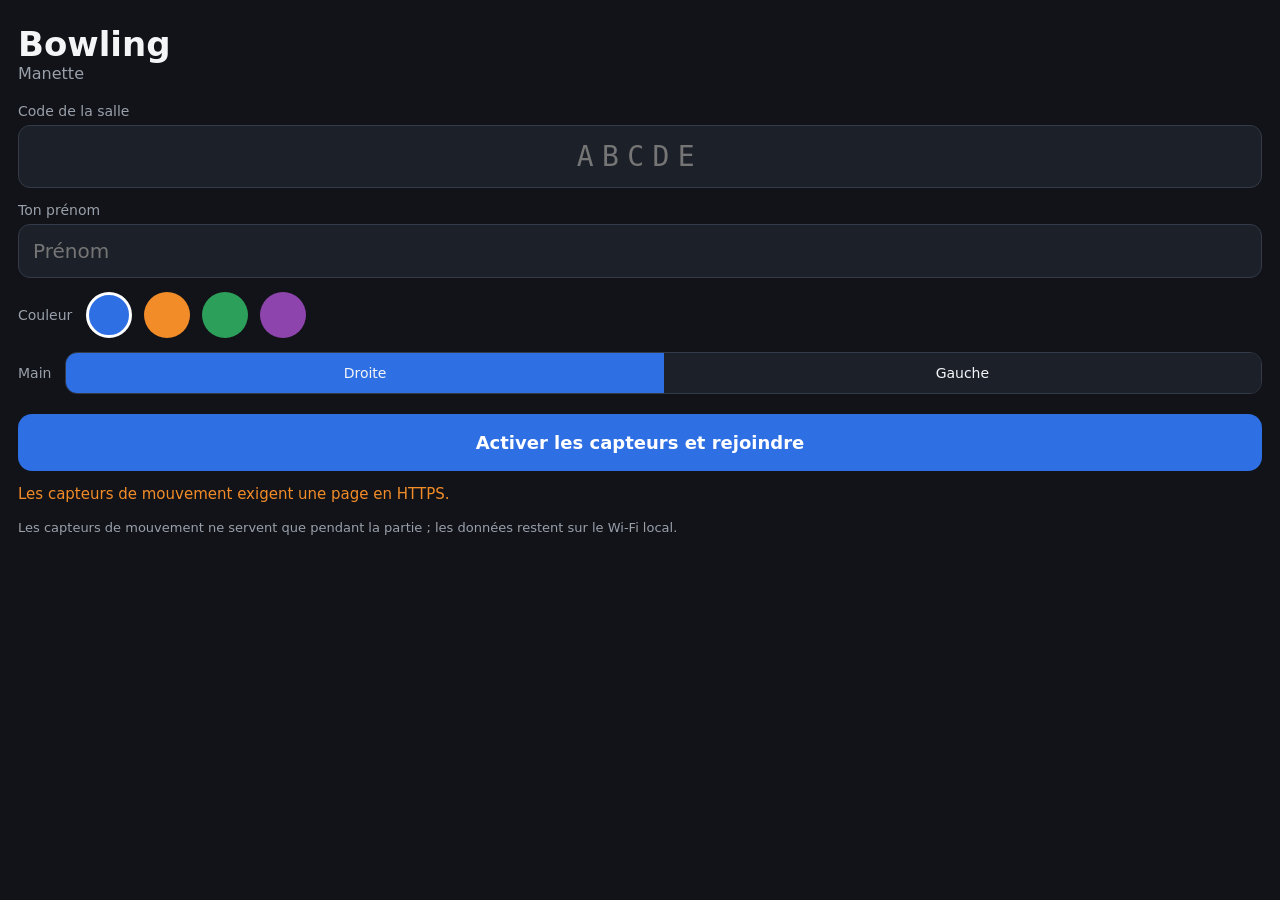
<file: bowling/manette.html>
<!doctype html>
<html lang="fr">
<head>
  <meta charset="utf-8">
  <meta name="viewport" content="width=device-width, initial-scale=1, maximum-scale=1, user-scalable=no, viewport-fit=cover">
  <meta name="apple-mobile-web-app-capable" content="yes">
  <meta name="mobile-web-app-capable" content="yes">
  <meta name="apple-mobile-web-app-status-bar-style" content="black-translucent">
  <meta name="theme-color" content="#111318">
  <title>Bowling — Manette</title>
  <link rel="stylesheet" href="css/manette.css">
  <link rel="manifest" href="manette.webmanifest">
  <link rel="apple-touch-icon" href="icones/apple-touch-icon.png">
  <meta name="apple-mobile-web-app-capable" content="yes">
  <meta name="apple-mobile-web-app-status-bar-style" content="black-translucent">
  <meta name="apple-mobile-web-app-title" content="Manette">
  <meta name="theme-color" content="#12151c">
</head>
<body>
  <div id="app" class="app">

    <section id="ecran-accueil" class="ecran">
      <div class="entete-accueil">
        <h1>Bowling</h1>
        <p class="sous-titre">Manette</p>
      </div>
      <label>Code de la salle
        <input id="code" type="text" maxlength="5" autocapitalize="characters" autocomplete="off" autocorrect="off" spellcheck="false" placeholder="ABCDE">
      </label>
      <label>Ton prénom
        <input id="nom" type="text" maxlength="14" autocomplete="given-name" autocorrect="off" placeholder="Prénom">
      </label>
      <div class="ligne">
        <span>Couleur</span>
        <div id="couleurs" class="couleurs"></div>
      </div>
      <div class="ligne">
        <span>Main</span>
        <div id="mains" class="segment">
          <button type="button" data-main="droite">Droite</button>
          <button type="button" data-main="gauche">Gauche</button>
        </div>
      </div>
      <button id="btn-rejoindre" class="principal" type="button">Activer les capteurs et rejoindre</button>
      <p id="accueil-message" class="message"></p>
      <p class="note">Les capteurs de mouvement ne servent que pendant la partie ; les données restent sur le Wi-Fi local.</p>
    </section>

    <section id="ecran-manette" class="ecran cache">
      <header class="bandeau">
        <span id="pastille" class="pastille"></span>
        <span id="m-nom" class="nom"></span>
        <span id="m-etat" class="etat">Connexion…</span>
        <span id="m-latence" class="latence"></span>
      </header>
      <div id="m-message" class="message-jeu"></div>
      <div class="visee">
        <div class="ligne-visee">
          <span>Position</span>
          <button type="button" class="fleche" data-visee="position" data-sens="-1">◀</button>
          <output id="v-position">0,00</output>
          <button type="button" class="fleche" data-visee="position" data-sens="1">▶</button>
        </div>
        <div class="ligne-visee">
          <span>Angle</span>
          <button type="button" class="fleche" data-visee="angle" data-sens="-1">◀</button>
          <output id="v-angle">0,0°</output>
          <button type="button" class="fleche" data-visee="angle" data-sens="1">▶</button>
        </div>
        <div class="ligne-visee">
          <span>Caméra</span>
          <button type="button" class="fleche" data-visee="zoom" data-sens="-1">−</button>
          <output id="v-zoom">zoom</output>
          <button type="button" class="fleche" data-visee="zoom" data-sens="1">+</button>
          <button type="button" class="fleche vue" data-visee="vue" data-sens="1">vue</button>
        </div>
      </div>
      <div id="zone-lancer" class="zone-lancer">
        <div id="zl-titre">LANCER</div>
        <div id="zl-texte">Pose le pouce, balance, lève le pouce</div>
      </div>
      <footer class="pied">
        <span id="m-mode">Relâcher</span>
        <span id="m-capteurs">Capteurs : –</span>
        <span id="m-veille">Écran : –</span>
        <button id="btn-quitter" type="button">Quitter</button>
      </footer>
    </section>

  </div>
  <script src="lib/peerjs.min.js"></script>
  <script type="module" src="js/manette/main.js"></script>
</body>
</html>
</file>
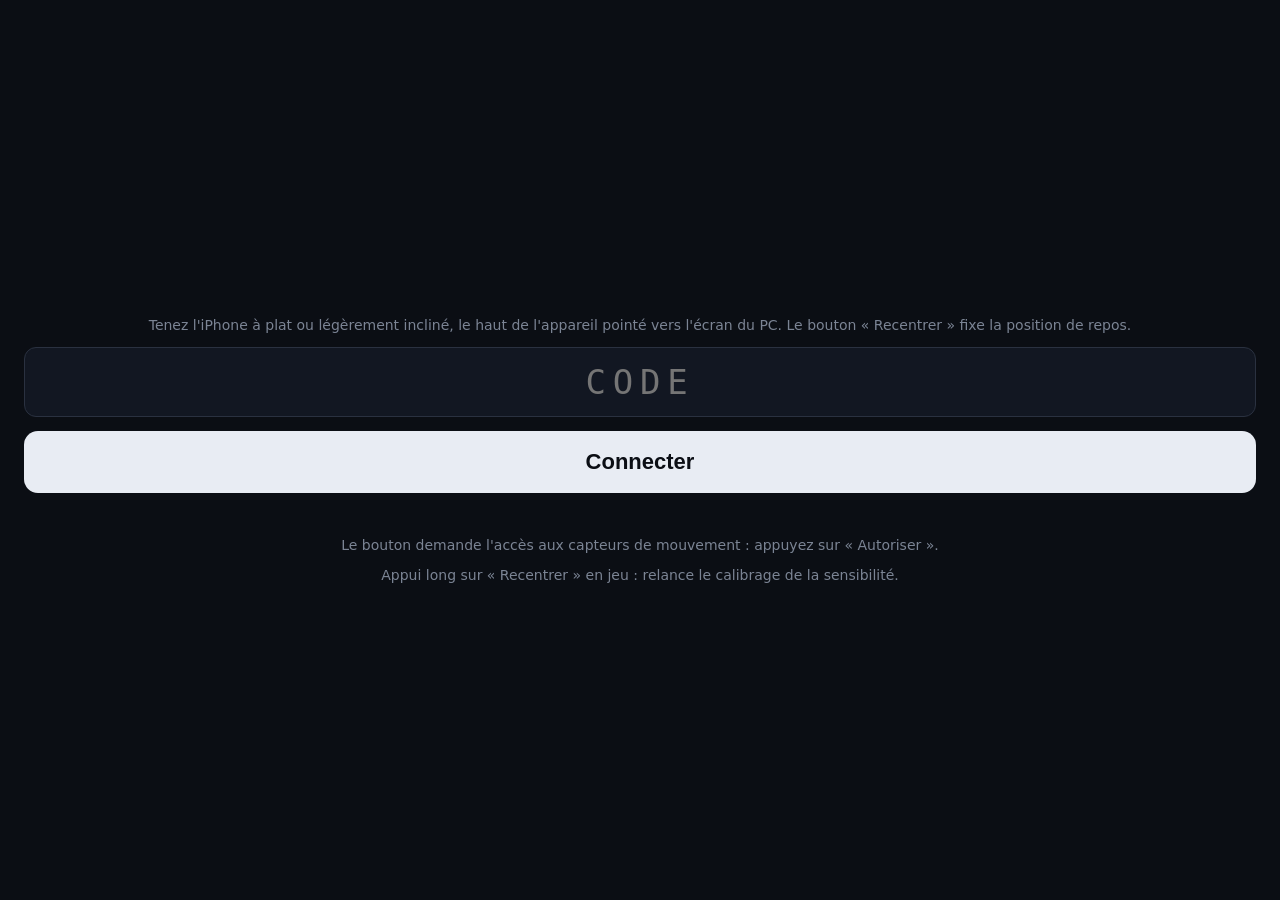
<file: riposte/tel.html>
<!DOCTYPE html>
<html lang="fr">
<head>
<meta charset="utf-8">
<meta name="viewport" content="width=device-width, initial-scale=1, maximum-scale=1, user-scalable=no, viewport-fit=cover">
<meta name="apple-mobile-web-app-capable" content="yes">
<title>Riposte — Manette</title>
<style>
  :root { --bg:#0b0e14; --fg:#e8ecf3; --dim:#7b8494; }
  html,body { margin:0; height:100%; background:var(--bg); color:var(--fg); font-family:system-ui,-apple-system,sans-serif;
              overflow:hidden; touch-action:none; -webkit-user-select:none; user-select:none; -webkit-touch-callout:none; }
  #login { display:flex; flex-direction:column; gap:14px; padding:40px 24px; height:100%; box-sizing:border-box; justify-content:center; }
  input { font-size:34px; letter-spacing:.2em; text-align:center; text-transform:uppercase; padding:14px; border-radius:12px; border:1px solid #2a3140; background:#121722; color:var(--fg); font-family:ui-monospace,Menlo,monospace; }
  button { font-size:22px; padding:18px; border-radius:14px; border:none; background:#e8ecf3; color:#0b0e14; font-weight:700; }
  .small { color:var(--dim); font-size:14px; text-align:center; }
  #pad { display:none; height:100%; height:100dvh; flex-direction:column; padding:env(safe-area-inset-top) 0 env(safe-area-inset-bottom); box-sizing:border-box; }
  #status { text-align:center; padding:8px; font-size:14px; color:var(--dim); }
  #bar { display:flex; justify-content:space-between; align-items:center; padding:0 16px 8px; font-weight:700; font-size:18px; }
  #ammo { display:flex; gap:5px; } #ammo i { display:block; width:10px; height:24px; border-radius:2px; background:#e8ecf3; } #ammo i.off { background:transparent; border:1px solid #556; }
  #pad.hit { animation:hitflash .5s; } @keyframes hitflash { 0%{background:#a00} 100%{background:inherit} }
  #fire.empty { border-color:#a33; color:#a33; }
  #center.longpress { background:#3a2a4a; border-color:#8a6adf; }
  @keyframes urgentPulse { 0%,100%{box-shadow:inset 0 0 0 0 rgba(255,40,40,0)} 50%{box-shadow:inset 0 0 40px 10px rgba(255,40,40,.6)} }
  #pad.urgent { animation: urgentPulse .4s ease-in-out 3; }
  #pad.boss { box-shadow: inset 0 0 30px 6px rgba(255,120,30,.35); }
  #center { margin:0 16px; padding:16px; border-radius:14px; background:#1a2130; color:var(--fg); font-size:18px; font-weight:600; text-align:center; }
  #fire { flex:1; margin:14px 16px; border-radius:22px; background:radial-gradient(circle at 50% 45%, #2a1212, #140a0a); border:2px solid #7a2a2a;
          display:flex; align-items:center; justify-content:center; font-size:26px; font-weight:800; letter-spacing:.08em; color:#ff4d4d; }
  #fire.flash { background:#ff4d4d; color:#0b0e14; }
  #cover { margin:0 16px 16px; padding:26px; border-radius:22px; background:#0e2a1a; border:2px solid #2e7a4a; color:#3ddc84; font-size:22px; font-weight:800; text-align:center; letter-spacing:.08em; }
  #cover.on { background:#3ddc84; color:#0b0e14; }
  #err { color:#ff8080; font-size:14px; text-align:center; min-height:1.2em; }
</style>
</head>
<body>
<div id="login">
  <div class="small">Tenez l'iPhone à plat ou légèrement incliné, le haut de l'appareil pointé vers l'écran du PC. Le bouton « Recentrer » fixe la position de repos.</div>
  <input id="code" placeholder="CODE" maxlength="6" autocomplete="off" autocapitalize="characters">
  <button id="go">Connecter</button>
  <div id="err"></div>
  <div class="small">Le bouton demande l'accès aux capteurs de mouvement : appuyez sur « Autoriser ».</div>
  <div class="small">Appui long sur « Recentrer » en jeu : relance le calibrage de la sensibilité.</div>
</div>
<div id="pad">
  <div id="status">connexion…</div>
  <div id="bar"><span id="lives"></span><span id="ammo"></span></div>
  <div id="center">⌖ Recentrer (visez le centre de l'écran)</div>
  <div id="fire">TIRER</div>
  <div id="cover">COUVRIR (maintenir)</div>
</div>
<script src="lib/peerjs.min.js"></script>
<script>
(() => {
  const $ = id => document.getElementById(id);
  // Safari iOS ignore user-scalable=no : on bloque le pincement (2 doigts = TIRER + COUVRIR) et le double-tap.
  for (const ev of ['gesturestart', 'gesturechange', 'gestureend']) document.addEventListener(ev, e => e.preventDefault(), { passive: false });
  document.addEventListener('touchmove', e => { if (e.touches.length > 1 || e.scale !== undefined && e.scale !== 1) e.preventDefault(); }, { passive: false });
  let lastTouchEnd = 0;
  document.addEventListener('touchend', e => { const t = Date.now(); if (t - lastTouchEnd < 350) e.preventDefault(); lastTouchEnd = t; }, { passive: false });
  const params = new URLSearchParams(location.search);
  if (params.get('c')) $('code').value = params.get('c').toUpperCase();

  let conn = null, n = 0;
  let yaw = 0, pitch = 0, dirty = false;

  // Visée = direction du HAUT du téléphone (axe +Y de l'appareil), quelle que soit la façon de le tenir :
  // à plat, incliné ou vertical. On passe par la matrice de rotation W3C (Z-X'-Y'') pour rester juste
  // même quand alpha/gamma se dégradent près de la verticale. Le roulis autour de cet axe n'influence pas la visée.
  const D = Math.PI / 180;
  function onOrient(e) {
    if (e.alpha === null || e.beta === null) return;
    const a = e.alpha * D, b = e.beta * D, g = e.gamma * D;
    const cA = Math.cos(a), sA = Math.sin(a), cB = Math.cos(b), sB = Math.sin(b), cG = Math.cos(g), sG = Math.sin(g);
    // 2e colonne de la matrice de rotation = axe +Y de l'appareil exprimé dans le repère du monde (x est, y nord, z haut)
    const fx = -cB * sA, fy = cA * cB, fz = sB;
    yaw = Math.atan2(fx, fy) / D;            // cap horizontal, degrés
    pitch = Math.asin(Math.max(-1, Math.min(1, fz))) / D;   // élévation, degrés
    dirty = true; void cG; void sG;
  }
  function loop() {
    if (conn && conn.open && dirty) { conn.send({ t: 'a', y: yaw, p: pitch }); dirty = false; }
    requestAnimationFrame(loop);
  }

  async function askSensors() {
    if (typeof DeviceOrientationEvent !== 'undefined' && typeof DeviceOrientationEvent.requestPermission === 'function') {
      const r = await DeviceOrientationEvent.requestPermission();   // iOS 13+ : doit être appelé dans un geste utilisateur
      if (r !== 'granted') throw new Error('Accès aux capteurs refusé. Rechargez la page et acceptez.');
    }
    addEventListener('deviceorientation', onOrient);
  }

  $('go').addEventListener('click', async () => {
    const code = $('code').value.trim().toUpperCase();
    $('err').textContent = '';
    if (code.length < 6) { $('err').textContent = 'Code incomplet (6 caractères).'; return; }
    try { await askSensors(); } catch (e) { $('err').textContent = e.message; return; }
    try { const wl = await navigator.wakeLock?.request('screen'); } catch (_) {}
    connect(code);
  });

  let peer = null, loopStarted = false, stop = false, lastReason = '';
  const setStatus = t => { $('status').textContent = t; };

  function connect(code) {
    peer = new Peer({ debug: 2 });
    peer.on('open', () => openConn(code));
    peer.on('disconnected', () => { if (!stop) peer.reconnect(); });   // perte du serveur de signalisation : on s'y rattache
    peer.on('error', e => {
      if (e.type === 'peer-unavailable') { $('err').textContent = 'Aucune salle avec ce code. Vérifiez le code sur l\'écran du PC.'; setStatus('salle introuvable'); return; }
      $('err').textContent = 'Erreur réseau : ' + e.type; setStatus('erreur : ' + e.type);
    });
  }

  let connecting = false;
  function openConn(code) {
    if (stop || connecting || (conn && conn.open)) return;
    connecting = true;
    setStatus('connexion…');
    conn = peer.connect('riposte-' + code, { serialization: 'json', reliable: true });
    conn.on('open', () => {
      connecting = false;
      $('login').style.display = 'none'; $('pad').style.display = 'flex';
      setStatus(n ? 'Joueur ' + n + ' · connecté' : 'connecté');
      if (!loopStarted) { loopStarted = true; loop(); }
    });
    conn.on('data', m => {
      if (m.t === 'hello') { n = m.n; setStatus('Joueur ' + n + ' · connecté'); $('pad').style.background = n === 1 ? '#150b0b' : '#0b1220'; }
      if (m.t === 'ping') conn.send({ t: 'pong', ts: m.ts });
      if (m.t === 'st') {
        $('lives').textContent = m.alive ? '♥'.repeat(m.lives) : 'ÉLIMINÉ';
        const a = $('ammo'); if (a.childElementCount !== m.max) a.innerHTML = '<i></i>'.repeat(m.max);
        [...a.children].forEach((d, k) => d.classList.toggle('off', k >= m.ammo));
        $('fire').classList.toggle('empty', m.ammo === 0); $('fire').textContent = m.ammo === 0 ? 'RECHARGE : COUVREZ-VOUS' : 'TIRER';
      }
      if (m.t === 'ev') {
        const pad = $('pad');
        if (m.k === 'hit' || m.k === 'dead') { pad.classList.remove('hit'); void pad.offsetWidth; pad.classList.add('hit'); }
        if (m.k === 'dead') $('fire').textContent = 'ÉLIMINÉ';
        if (m.k === 'urgent') { pad.classList.remove('urgent'); void pad.offsetWidth; pad.classList.add('urgent'); }
        if (m.k === 'boss') { pad.classList.add('boss'); setTimeout(() => pad.classList.remove('boss'), 120000); }
      }
      if (m.t === 'full') { stop = true; $('err').textContent = 'Salle pleine (2 joueurs max).'; setStatus('salle pleine'); }
    });
    conn.on('iceStateChanged', st => { lastReason = 'ICE ' + st; console.log(lastReason); });
    conn.on('error', e => { lastReason = (e.type || '') + ' ' + (e.message || e); console.warn(e); });
    conn.on('close', () => {
      connecting = false;
      if (stop) return;
      setStatus('déconnecté (' + (lastReason || 'fermé par le PC') + ') — reconnexion…');
      setTimeout(() => { if (peer.disconnected) peer.reconnect(); openConn(code); }, 1500);
    });
  }

  // Boutons (pointerdown pour éviter le délai de 300 ms et le double-tap-zoom)
  let centerTimer = null, centerLong = false;
  $('center').addEventListener('pointerdown', e => {
    e.preventDefault(); centerLong = false;
    centerTimer = setTimeout(() => { centerLong = true; $('center').classList.add('longpress'); conn?.send({ t: 'calibrate' }); }, 700);
  });
  const releaseCenter = () => { clearTimeout(centerTimer); $('center').classList.remove('longpress'); if (!centerLong) conn?.send({ t: 'center' }); };
  $('center').addEventListener('pointerup', releaseCenter);
  $('center').addEventListener('pointercancel', releaseCenter);
  $('fire').addEventListener('pointerdown', e => {
    e.preventDefault(); conn?.send({ t: 'fire' });
    $('fire').classList.add('flash'); setTimeout(() => $('fire').classList.remove('flash'), 60);
  });
  const cov = $('cover');
  const setCover = on => { cov.classList.toggle('on', on); conn?.send({ t: 'cover', on }); };
  cov.addEventListener('pointerdown', e => { e.preventDefault(); setCover(true); });
  for (const ev of ['pointerup', 'pointercancel', 'pointerleave']) cov.addEventListener(ev, () => setCover(false));
  addEventListener('visibilitychange', () => { if (document.hidden) setCover(false); });
})();
</script>
</body>
</html>
</file>
<file: bowling/css/manette.css>
:root {
  --fond: #111318;
  --texte: #f4f5f7;
  --sourd: #9aa0aa;
  --carte: #1c2029;
  --bord: #333a48;
  --accent: #2f6fe4;
  --joueur: #2f6fe4;
  --ok: #2ca05a;
  --alerte: #f28c28;
  --erreur: #e0453a;
}
* { box-sizing: border-box; }
html, body { margin: 0; height: 100%; background: var(--fond); color: var(--texte); font-family: -apple-system, system-ui, "Segoe UI", Roboto, sans-serif; }
body {
  position: fixed; inset: 0; overflow: hidden;
  touch-action: none;                 /* pas de zoom ni de défilement par le doigt */
  -webkit-user-select: none; user-select: none;
  -webkit-touch-callout: none;        /* pas de loupe ni de menu d'appui long */
  overscroll-behavior: none;
  -webkit-tap-highlight-color: transparent;
}
.app { position: absolute; inset: 0; padding: env(safe-area-inset-top) env(safe-area-inset-right) env(safe-area-inset-bottom) env(safe-area-inset-left); display: flex; flex-direction: column; }
.ecran { flex: 1; display: flex; flex-direction: column; gap: 14px; padding: 18px; min-height: 0; overflow: auto; }
.ecran.cache { display: none; }
input, button, output { font: inherit; }
button { -webkit-user-select: none; user-select: none; touch-action: none; }

/* Accueil */
.entete-accueil h1 { margin: 6px 0 0; font-size: 34px; }
.sous-titre { margin: 0 0 6px; color: var(--sourd); }
label { display: flex; flex-direction: column; gap: 6px; color: var(--sourd); font-size: 14px; }
input[type=text] { -webkit-user-select: text; user-select: text; width: 100%; padding: 14px; border-radius: 12px; border: 1px solid var(--bord); background: var(--carte); color: var(--texte); font-size: 20px; }
#code { text-transform: uppercase; letter-spacing: .3em; font-size: 28px; text-align: center; font-family: ui-monospace, Menlo, monospace; }
.ligne { display: flex; align-items: center; gap: 14px; color: var(--sourd); font-size: 14px; }
.couleurs { display: flex; gap: 12px; }
.pastille-couleur { width: 46px; height: 46px; border-radius: 50%; border: 3px solid transparent; padding: 0; }
.pastille-couleur.choisie { border-color: #fff; }
.segment { display: flex; border: 1px solid var(--bord); border-radius: 12px; overflow: hidden; flex: 1; }
.segment button { flex: 1; padding: 12px; background: var(--carte); color: var(--texte); border: 0; }
.segment button.actif { background: var(--accent); }
button.principal { padding: 18px; border-radius: 14px; border: 0; background: var(--accent); color: #fff; font-size: 18px; font-weight: 600; margin-top: 6px; }
.message { min-height: 1.4em; color: var(--alerte); font-size: 15px; margin: 0; }
.note { color: var(--sourd); font-size: 13px; margin: 0; }

/* Manette */
.bandeau { display: flex; align-items: center; gap: 10px; font-size: 15px; }
.pastille { width: 14px; height: 14px; border-radius: 50%; background: var(--joueur); flex: none; }
.bandeau .nom { font-weight: 600; }
.bandeau .etat { margin-left: auto; color: var(--sourd); }
.bandeau .latence { color: var(--sourd); font-variant-numeric: tabular-nums; min-width: 3.5em; text-align: right; }
.message-jeu { min-height: 1.3em; text-align: center; color: var(--alerte); font-size: 15px; }
.visee { display: flex; flex-direction: column; gap: 10px; }
.ligne-visee { display: grid; grid-template-columns: 74px 1fr 78px 1fr; align-items: center; gap: 8px; }
.ligne-visee span { color: var(--sourd); font-size: 14px; }
.fleche { padding: 14px 0; font-size: 22px; border-radius: 12px; border: 0; background: var(--carte); color: var(--texte); }
.fleche.enfonce { background: #2a3040; }
output { text-align: center; font-variant-numeric: tabular-nums; font-size: 16px; }

.zone-lancer {
  flex: 1; min-height: 200px; margin: 4px 24px 10px; border-radius: 26px; background: var(--joueur);
  display: flex; flex-direction: column; align-items: center; justify-content: center; gap: 10px; text-align: center; padding: 20px;
  box-shadow: inset 0 0 0 4px rgba(255,255,255,.15); transition: filter .1s, background .2s;
}
.zone-lancer #zl-titre { font-size: 40px; font-weight: 800; letter-spacing: .06em; }
.zone-lancer #zl-texte { font-size: 17px; opacity: .92; }
.zone-lancer.armee { box-shadow: inset 0 0 0 10px rgba(255,255,255,.55); filter: brightness(1.2); }
.zone-lancer.attente { background: #2a2f3a; color: var(--sourd); }
.zone-lancer.commencer { background: var(--ok); color: #fff; }
.zone-lancer.retour-ok { background: var(--ok); }
.zone-lancer.retour-annule { background: #5a5f6a; }
.zone-lancer.retour-refuse { background: #6b3a20; }

.pied { display: flex; gap: 10px; align-items: center; font-size: 12px; color: var(--sourd); flex-wrap: wrap; }
.pied button { margin-left: auto; padding: 8px 12px; border-radius: 10px; border: 1px solid var(--bord); background: transparent; color: var(--texte); font-size: 13px; }

@media (orientation: landscape) and (max-height: 500px) {
  .ecran { padding: 10px 18px; gap: 8px; }
  .zone-lancer { min-height: 120px; margin: 0 24px 6px; }
  .zone-lancer #zl-titre { font-size: 28px; }
}

.fleche.vue { width: auto; padding: 0 12px; font-size: 14px; }
</file>
